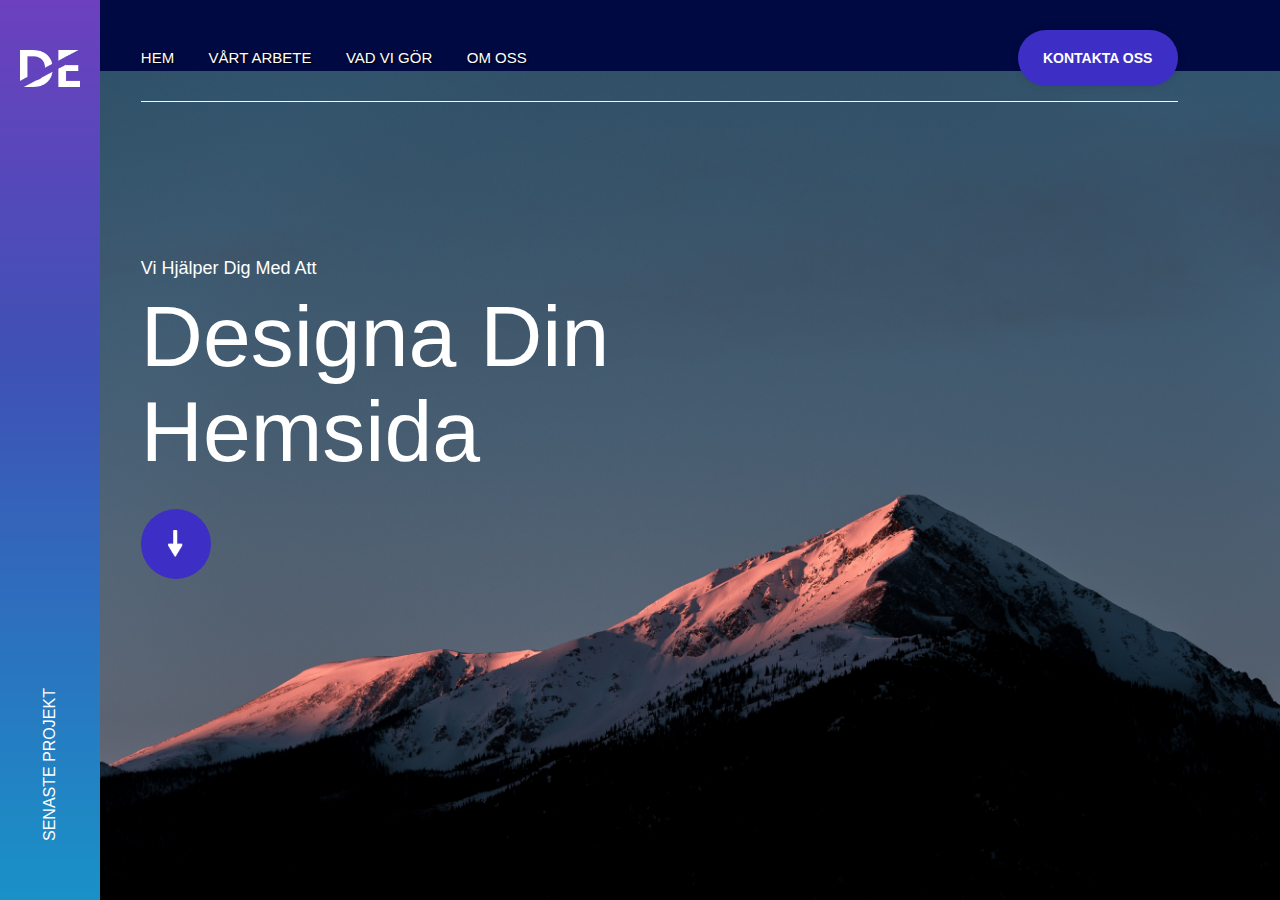
<file: index.html>
<!DOCTYPE html>
<html>
    <head>
        <meta name="viewport" content="width=device-width, initial-scale=1.0">
        <title>Designa Din Egna Hemsida! - Elias, Rebin</title>
        <link rel="stylesheet" href="style.css">
    </head>
    <body>
        <div class="header">
            <div class="top-nav">
                <ul>
                    <li><a href="index.html">HEM</a></li>
                    <li><a href="OUR_WORK.html">VÅRT ARBETE</a></li>
                    <li><a href="WHAT_WE_DO.html">VAD VI GÖR</a></li>
                    <li><a href="ABOUT_US.html">OM OSS</a></li>
                </ul>
<html lang="en" dir="itr">
    <head>
        <meta charset="utf-8">
        <title>Glow Shadow Hover Button</title>
        <link rel="stylesheet" href="style.css">
        </head>
        <body>

            <a href="https://kurdvx.github.io/Contact_website/" class="btn">Kontakta Oss</a>

        </body>
</html>
            </div>

            <div class="side-nav">
                <img src="logo.png" class="logo">
                <a href="https://docs.google.com/document/d/1rPZGoe0f7KrzMtDPysNFOQrmMZkNL6qlfJhomTlsXm4/edit">SENASTE PROJEKT</a>
            </div>
            <div class="text-box">
                <p>Vi Hjälper Dig Med Att</p>
                <h1>Designa Din Hemsida</h1>
                <dic class="icon">
                    <img src="arrow.png"img>
                </dic>
            </div>
            <div class="first_page_sep"></div>
        </div>

    </body>
</html>
</file>
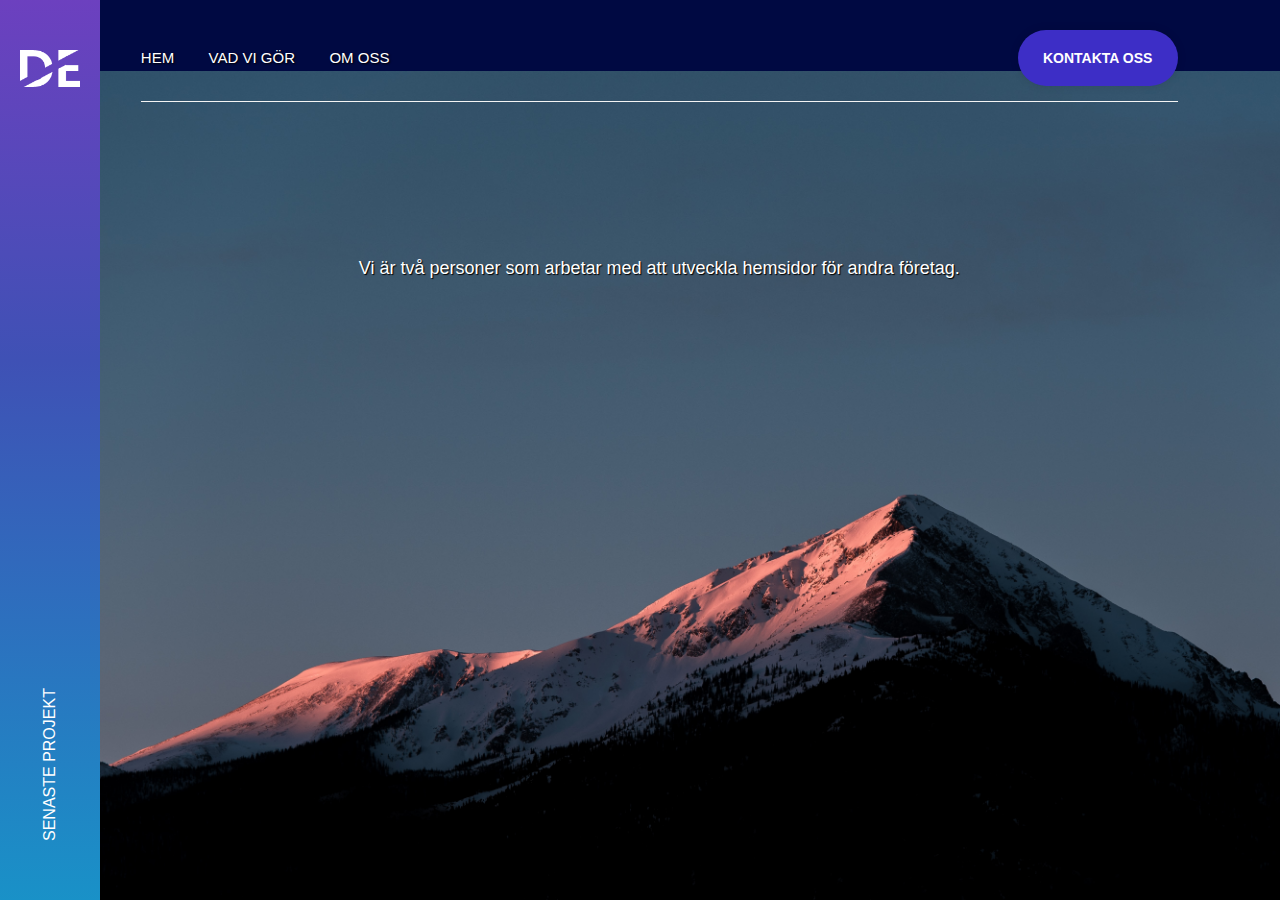
<file: ABOUT_US.html>
<!DOCTYPE html>
<html>
    <head>
        <meta name="viewport" content="width=device-width, initial-scale=1.0">
        <title>Om Oss! - Elias, Rebin</title>
        <link rel="stylesheet" href="style.css">
    </head>
    <body>
        <div class="header">
            <div class="top-nav">
                <ul>
                    <li><a href="index.html">HEM</a></li>
                    <li><a href="WHAT_WE_DO.html">VAD VI GÖR</a></li>
                    <li><a href="ABOUT_US.html">OM OSS</a></li>
                </ul>
<html lang="en" dir="itr">
    <head>
        <meta charset="utf-8">
        <title>Glow Shadow Hover Button</title>
        <link rel="stylesheet" href="style.css">
        </head>
        <body>

            <a href="https://kurdvx.github.io/Contact_website/" class="btn">Kontakta Oss</a>

        </body>
</html>
            </div>

            <div class="side-nav">
                <img src="logo.png" class="logo">
                <a href="https://docs.google.com/document/d/1rPZGoe0f7KrzMtDPysNFOQrmMZkNL6qlfJhomTlsXm4/edit">SENASTE PROJEKT</a>
            </div>
            <div class="text-box">
                <p class="sm">Vi är två personer som arbetar med att utveckla hemsidor för andra företag.</p>
                <h1 class="mt"></h1>
                <dic class="noci">
                </dic>
            </div>
        </div>

    </body>
</html>
</file>
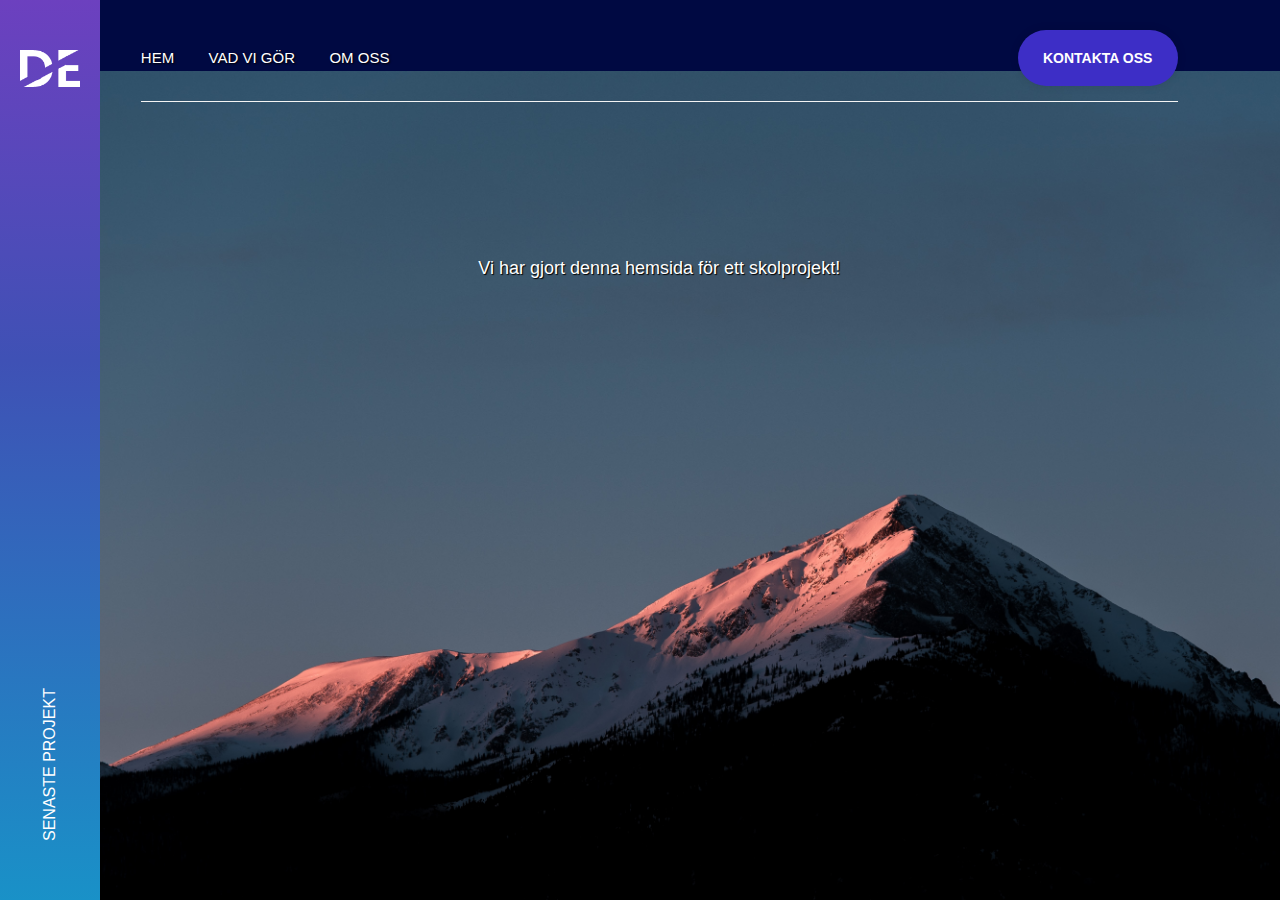
<file: OUR_WORK.html>
<!DOCTYPE html>
<html>
    <head>
        <meta name="viewport" content="width=device-width, initial-scale=1.0">
        <title>Vårt Arbete! - Elias, Rebin</title>
        <link rel="stylesheet" href="style.css">
    </head>
    <body>
        <div class="header">
            <div class="top-nav">
                <ul>
                    <li><a href="index.html">HEM</a></li>
                    <li><a href="WHAT_WE_DO.html">VAD VI GÖR</a></li>
                    <li><a href="ABOUT_US.html">OM OSS</a></li>
                </ul>
<html lang="en" dir="itr">
    <head>
        <meta charset="utf-8">
        <title>Glow Shadow Hover Button</title>
        <link rel="stylesheet" href="style.css">
        </head>
        <body>

            <a href="https://kurdvx.github.io/Contact_website/" class="btn">Kontakta Oss</a>

        </body>
</html>
            </div>

            <div class="side-nav">
                <img src="logo.png" class="logo">
                <a href="https://docs.google.com/document/d/1rPZGoe0f7KrzMtDPysNFOQrmMZkNL6qlfJhomTlsXm4/edit">SENASTE PROJEKT</a>
            </div>
            <div class="text-box">
                <p class="sm">Vi har gjort denna hemsida för ett skolprojekt!</p>
                <h1 class="mt"></h1>
                <dic class="noci">
                </dic>
            </div>
        </div>

    </body>
</html>
</file>
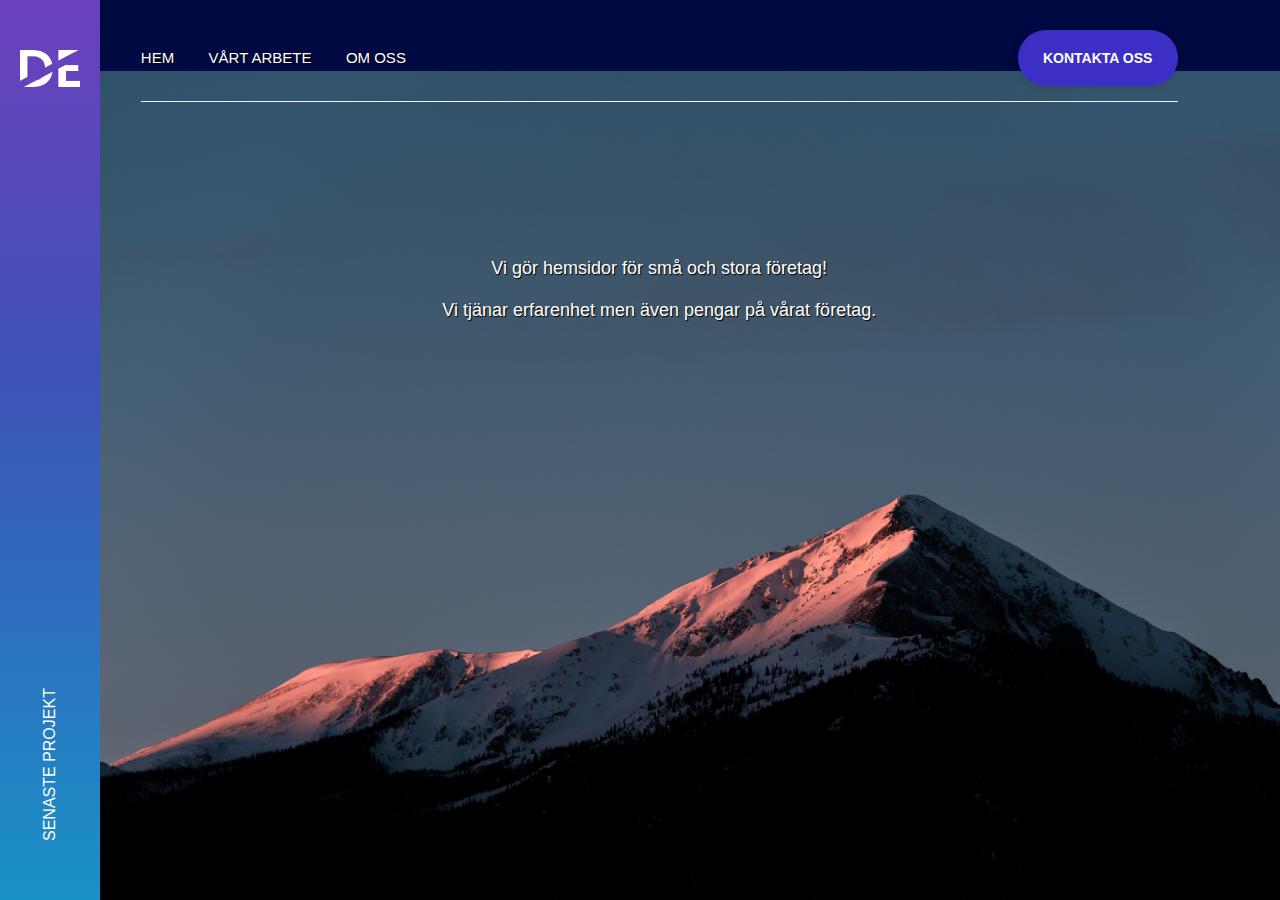
<file: WHAT_WE_DO.html>
<!DOCTYPE html>
<html>
    <head>
        <meta name="viewport" content="width=device-width, initial-scale=1.0">
        <title>Vad Vi Gör! - Elias, Rebin</title>
        <link rel="stylesheet" href="style.css">
    </head>
    <body>
        <div class="header">
            <div class="top-nav">
                <ul>
                    <li><a href="index.html">HEM</a></li>
                    <li><a href="OUR_WORK.html">VÅRT ARBETE</a></li>
                    <li><a href="ABOUT_US.html">OM OSS</a></li>
                </ul>
<html lang="en" dir="itr">
    <head>
        <meta charset="utf-8">
        <title>Glow Shadow Hover Button</title>
        <link rel="stylesheet" href="style.css">
        </head>
        <body>

            <a href="https://kurdvx.github.io/Contact_website/" class="btn">Kontakta Oss</a>

        </body>
</html>
            </div>

            <div class="side-nav">
                <img src="logo.png" class="logo">
                <a href="https://docs.google.com/document/d/1rPZGoe0f7KrzMtDPysNFOQrmMZkNL6qlfJhomTlsXm4/edit">SENASTE PROJEKT</a>
            </div>
            <div class="text-box">
                <p class="sm">Vi gör hemsidor för små och stora företag!</p>
                <p class="para"><br>Vi tjänar erfarenhet men även pengar på vårat företag.</p>
                <h1 class="mt"></h1>
                <dic class="noci">
                </dic>
            </div>
        </div>

    </body>
</html>
</file>
<file: style.css>
*{   /* Main texten */
    margin: 0;
    padding: 0;
    font-family: 'Poppins', sans-serif;
    box-sizing: border-box;
    color: #ffffff;
}
.header{
    width: 100%;
    height: 100vh;
    background: #000942;
    padding-left: 11%;
    padding-right: 8%;
    position: relative;
    background-image: url(photo.png);
    background-size: 100%;
    background-repeat: no-repeat;
    background-position: 92% 100%;
}
.top-nav{
    display: flex;
    align-items: center;
    justify-content: space-between;
    padding: 30px 0 15px;
    border-bottom: 1px solid #f4f4f4;
}
.top-nav ul li{
    list-style: none;
    display: inline-block;
    margin-right: 30px;
    margin-top: 10px;
    margin-bottom: 10px;
}
.top-nav ul li a{
    text-decoration: none;
    color: rgb(255, 255, 255);
    text-shadow: 1px 1px 2px #000000;
    font-size: 15px;
}
.side-nav{
    position: fixed;
    /* background: #e91e63; */
    left: 0;
    top: 0;
    width: 100px;
    height: 100vh;
    display: flex;
    justify-content: space-between;
    align-items: center;
    flex-direction: column;
    padding: 50px 0;
    background: linear-gradient(#dc0093, #b027ce, #3f51b5, #00bcd4, #0055ff, #dc0093);
    background-size: 100% 500%;
    background-position: 0 40%;
}
.side-nav:hover{
    animation: backcolor 20s linear infinite reverse;
}
@keyframes backcolor {
    0%{
        background-position: 0 0%; 
    }
    100%{
        background-position: 0 400%; 
    }
}
.side-nav .logo{
    width: 60px;
    cursor: pointer;
}
.side-nav a{
    text-decoration: none;
    color: #fff;
    transform: rotate(-90deg) translateX(50%);
    width: max-content;
}
.text-box{
    margin-top: 15%;
    font-size: 18px;
    color: #fff;
}
.text-box h1{
    font-weight: 500;
    font-size: 86px;
    max-width: 550px;
    line-height: 95px;
    margin-top: 10px;
    margin-bottom: 30px;
}
.text-box .icon{
    background: #3d2ec6;
    width: 70px;
    height: 70px;
    border-radius: 50%;
    display: flex;
    align-items: center;
    justify-content: center;
}
.text-box .icon img{
    width: 15px;
}
.top-nav button
body{
    margin: 0;
    padding: 0;
    height: 100vh;
    justify-content: center;
    align-items: center;
    display: flex;
}
.top-nav button
body{
    margin: 0;
    padding: 0;
    height: 100vh;
    justify-content: center;
    align-items: center;
    display: flex;
}
/*button css*/
.btn{
    font-family: "Roboto", sans-serif;
    font-size: 14px;
    font-weight: bold;
    background: #3d2ec6;
    width: 160px;
    padding: 20px;
    text-align: center;
    text-decoration: none;
    text-transform: uppercase;
    color: #ffff;
    border-radius: 30px;
    cursor: pointer;
    box-shadow: 0 0 10px rgba(0, 0, 0, 0.1);
    -webkit-transition-duration: 0.3s;
    transition-duration: 0.3;
    -webkit-transition-property: box-shadow, transform;
    transition-property: box-shadow, transform;
}
.btn:hover, .btn:focus, .btn:active{
    box-shadow: 0 0 20px rgba(0, 0, 0, 0.5);
    -webkit-transform: scale(1.1);
    transform: scale(1.1);
}
.top-nav ul li a{
    font-size: 15px;
    transition: 200ms;
}

.top-nav ul li a:hover{
     color: rgb(169, 167, 167);
     transition: 200ms;
}
.mt{   /* Texten för our work */
    margin: 0;
    padding: 0;
    font-family: 'Poppins', sans-serif;
    box-sizing: border-box;
    color: #ffffff;
}
.text-box .para{
    text-align: center;
    text-shadow: 1px 1px 1px #000000;
}
.text-box .para:hover{
    text-align: center;
    text-shadow: 2px 1px 2px #000000;
    transition: 200ms;
}
.text-box .sm{
    text-align: center;
    text-shadow: 1px 1px 1px #000000;
}
.text-box .sm:hover{
    text-align: center;
    text-shadow: 2px 1px 2px #000000;
    transition: 200ms;
}
::-webkit-scrollbar {
    width: 10px;
}
::-webkit-scrollbar-track {
    background: rgb(220, 239, 255);
}
::-webkit-scrollbar-thumb {
    background: rgb(109, 133, 255);
    border-radius: 100vw;
}
::-webkit-scrollbar-thumb:hover {
    background: hsl (120 100% 10% / 1);
}
</file>
